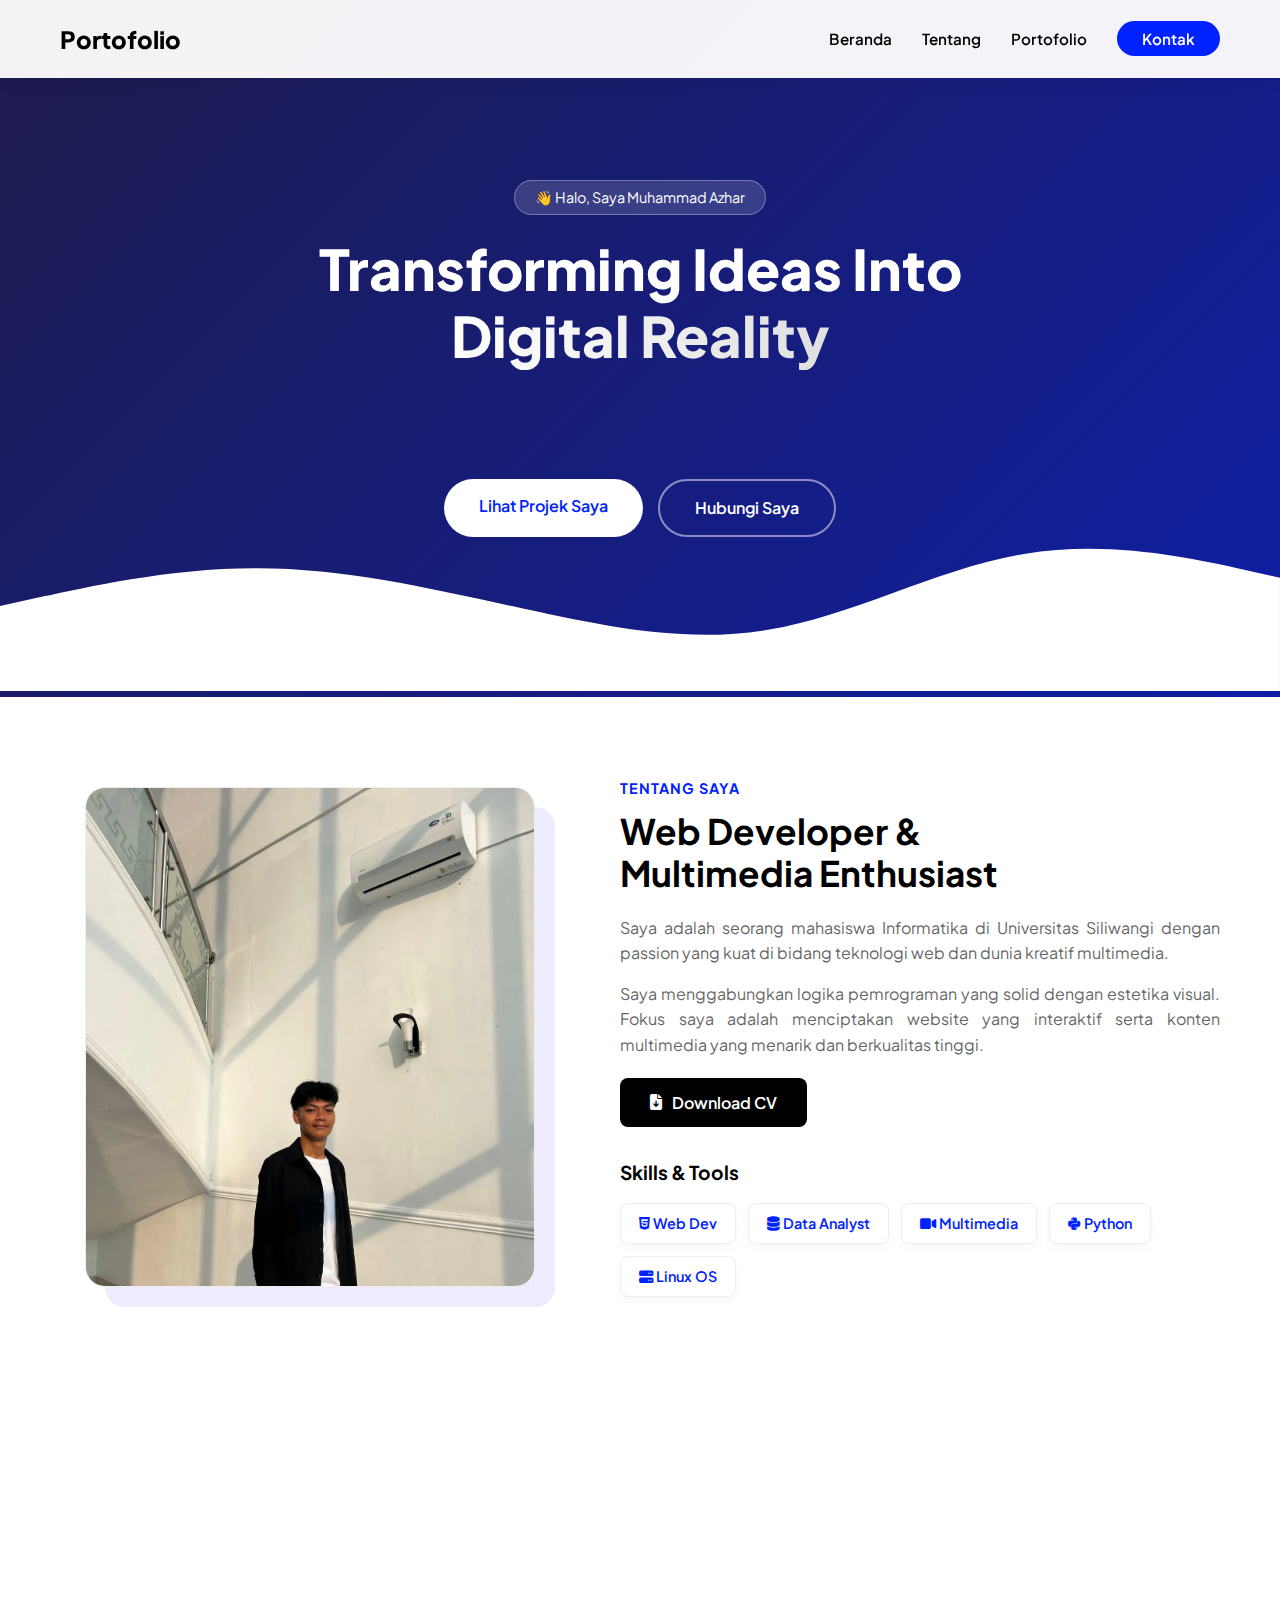
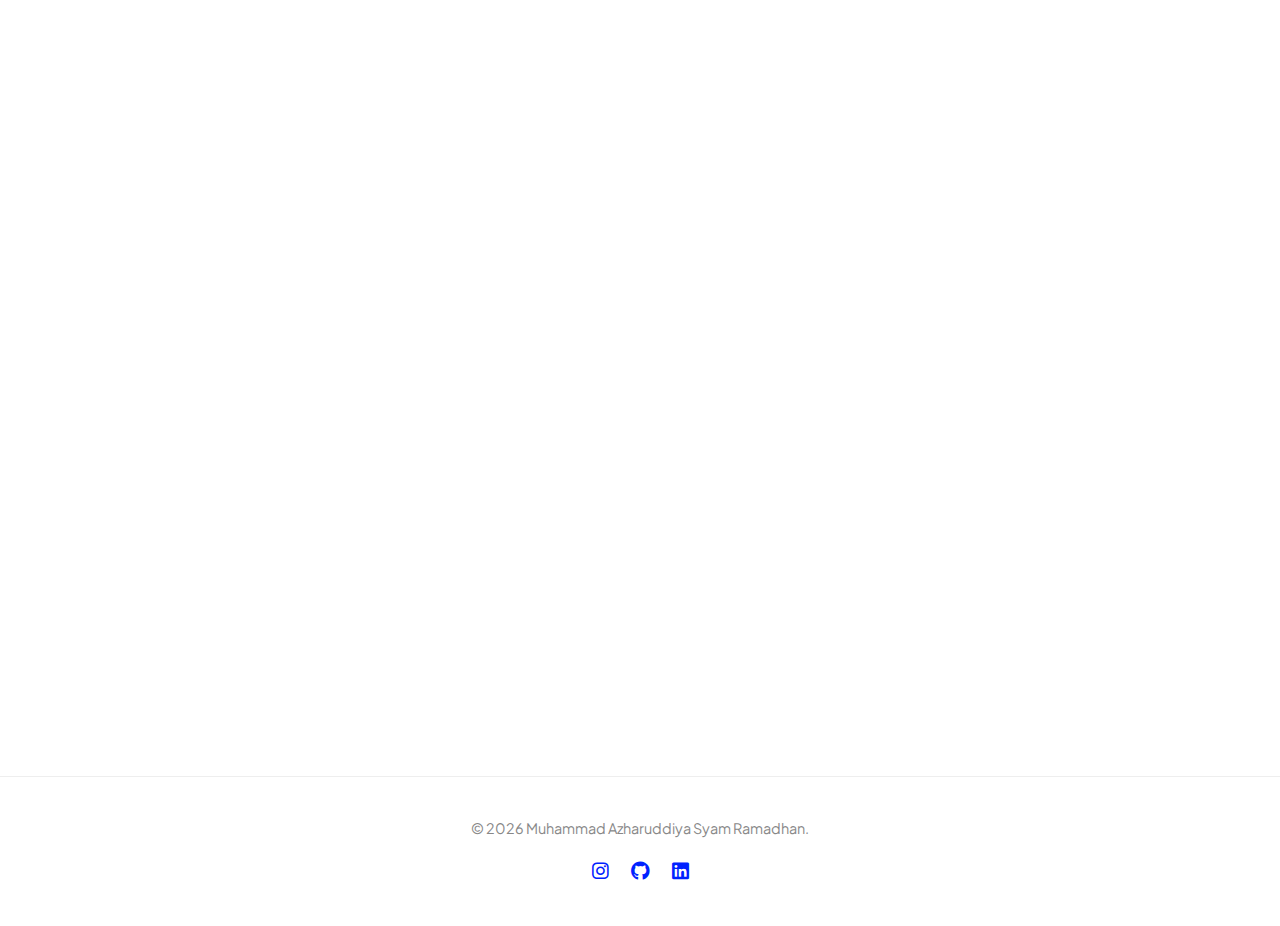
<file: index.html>
<!DOCTYPE html>
<html lang="id">

<head>
    <meta charset="UTF-8">
    <meta name="viewport" content="width=device-width, initial-scale=1.0">
    <title>Muhammad Azharuddiya Syam Ramadhan 247006111168 | Portfolio</title>
    <link href="https://fonts.googleapis.com/css2?family=Plus+Jakarta+Sans:wght@400;500;600;700;800&display=swap" rel="stylesheet">
    <link rel="stylesheet" href="https://cdnjs.cloudflare.com/ajax/libs/font-awesome/6.4.0/css/all.min.css">
    <link rel="stylesheet" href="style.css">
</head>

<body>

    <nav class="navbar">
        <div class="container nav-container">
            <a href="#hero" class="logo">Portofolio<span class="dot"></span></a>
            <ul class="nav-links">
                <li><a href="#hero">Beranda</a></li>
                <li><a href="#profile">Tentang</a></li>
                <li><a href="#projects">Portofolio</a></li>
                <li><a href="#contact" class="btn-nav">Kontak</a></li>
            </ul>
            <div class="menu-toggle"><i class="fas fa-bars"></i></div>
        </div>
    </nav>

    <section id="hero" class="hero-section">
        <div class="container hero-content text-center">
            <span class="badge-pill reveal-bottom">👋 Halo, Saya Muhammad Azhar</span>

            <h1 class="reveal-left">Transforming Ideas Into <br> <span class="gradient-text">Digital Reality</span></h1>

            <p class="hero-desc typing-hero"></p>

            <div class="hero-buttons reveal-right">
                <a href="#projects" class="btn btn-primary">Lihat Projek Saya</a>
                <a href="#contact" class="btn btn-outline">Hubungi Saya</a>
            </div>
        </div>

        <div class="wave-bottom">
            <svg xmlns="http://www.w3.org/2000/svg" viewBox="0 0 1440 320"><path fill="#ffffff" fill-opacity="1" d="M0,224L48,213.3C96,203,192,181,288,181.3C384,181,480,203,576,224C672,245,768,267,864,250.7C960,235,1056,181,1152,165.3C1248,149,1344,171,1392,181.3L1440,192L1440,320L1392,320C1344,320,1248,320,1152,320C1056,320,960,320,864,320C768,320,672,320,576,320C480,320,384,320,288,320C192,320,96,320,48,320L0,320Z"></path></svg>
        </div>
    </section>

    <section id="profile" class="section-padding bg-white scroll-reveal">
        <div class="container">
            <div class="split-layout">

                <div class="layout-image">
                    <div class="image-frame">
                        <img src="image/foto saya.webp" alt="Muhammad Azharuddiya">
                    </div>
                </div>

                <div class="layout-text">
                    <h4 class="sub-title">TENTANG SAYA</h4>
                    <h2>Web Developer & <br> Multimedia Enthusiast</h2>

                    <div class="bio-text">
                        <p>Saya adalah seorang mahasiswa Informatika di Universitas Siliwangi dengan passion yang kuat di bidang teknologi web dan dunia kreatif multimedia.</p>
                        <p>Saya menggabungkan logika pemrograman yang solid dengan estetika visual. Fokus saya adalah menciptakan website yang interaktif serta konten multimedia yang menarik dan berkualitas tinggi.</p>
                    </div>

                    <div class="action-area">
                        <a href="cv.html" target="_blank" class="btn btn-cv">
                            <i class="fas fa-file-download"></i> Download CV
                        </a>
                    </div>

                    <div class="skills-box">
                        <h3>Skills & Tools</h3>
                        <div class="skills-grid">
                            <span><i class="fab fa-html5"></i> Web Dev</span>
                            <span><i class="fas fa-database"></i> Data Analyst</span>
                            <span><i class="fas fa-video"></i> Multimedia</span>
                            <span><i class="fab fa-python"></i> Python</span>
                            <span><i class="fas fa-server"></i> Linux OS</span>
                        </div>
                    </div>
                </div>

            </div>
        </div>
    </section>

    <section id="web-info" class="section-padding bg-light-alt scroll-reveal">
        <div class="container">
            <div class="web-info-box">
                <div class="icon-header"><i class="fas fa-laptop-code"></i></div>
                <h2>Tentang Website Ini</h2>
                <p>Website portfolio ini dikembangkan sebagai bagian dari tugas mata kuliah <strong>Pemrograman Web</strong> di Universitas Siliwangi. Tujuan utamanya adalah untuk mendemonstrasikan kemampuan dalam membangun antarmuka web yang modern, responsif,
                    dan dinamis.</p>
                <p>Selain itu, website ini berfungsi sebagai media profesional untuk menampilkan projek-projek saya di bidang pengembangan web dan multimedia.</p>
            </div>
        </div>
    </section>

    <section id="projects" class="section-padding bg-light scroll-reveal">
        <div class="container">
            <div class="section-header text-center">
                <h4 class="sub-title">PORTOFOLIO</h4>
                <h2>Projek Unggulan</h2>
            </div>

            <div class="projects-grid">
                <div class="project-card">
                    <div class="project-img">
                        <a href="http://azhar.page.gd" target="_blank" rel="noopener noreferrer">
                            <img src="image/descrypt.webp" alt="Descrypt">
                        </a>
                    </div>
                    <div class="project-info">
                        <span class="cat">Web Development</span>
                        <h3>Descrypt Store</h3>
                        <p>Platform e-commerce modern dengan fitur katalog dinamis, sistem keranjang belanja, dan desain UI yang estetis.</p>
                    </div>
                </div>

                <div class="project-card">
                    <div class="project-img">
                        <a href="https://tarifpajaktrump.netlify.app/" target="_blank" rel="noopener noreferrer">
                            <img src="image/Tarif Pajak US.webp" alt="Tax Calculator">
                        </a>
                    </div>
                    <div class="project-info">
                        <span class="cat">Web Tool</span>
                        <h3>US Tax Calculator</h3>
                        <p>web kalkulator pajak real-time yang responsif, memudahkan perhitungan pajak dengan cepat.</p>
                    </div>
                </div>

                <div class="project-card">
                    <div class="project-img">
                        <a href="https://kalkulus-code.github.io/" target="_blank" rel="noopener noreferrer">
                            <img src="image/Kalkulus.webp" alt="Kalkukus">
                        </a>
                    </div>
                    <div class="project-info">
                        <span class="cat">Education Platform</span>
                        <h3>Web Kalkulus</h3>
                        <p>Platform pembelajaran matematika digital dengan elemen multimedia interaktif untuk memudahkan pemahaman.</p>
                    </div>
                </div>

                <div class="project-card">
                    <div class="project-img">
                        <a href="https://link-kreasiOS-kamu.com" target="_blank" rel="noopener noreferrer">
                            <img src="image/linux KreasiOS.webp" alt="KreasiOS">
                        </a>
                    </div>
                    <div class="project-info">
                        <span class="cat">System & Multimedia</span>
                        <h3>Linux KreasiOS</h3>
                        <p>Distro Linux kustom yang dioptimalkan khusus untuk kebutuhan konten kreator dan produksi multimedia.</p>
                    </div>
                </div>
            </div>
        </div>
    </section>

    <section id="contact" class="section-padding scroll-reveal">
        <div class="container">
            <div class="section-header text-center">
                <h4 class="sub-title">KONTAK</h4>
                <h2>Hubungi Saya</h2>
            </div>

            <div class="contact-wrapper-grid">
                <div class="contact-info-box text-center">
                    <div class="info-item">
                        <h4>Alamat _</h4>
                        <p>Kecamatan Tamansari, Kota Tasikmalaya,<br>Jawa Barat, Indonesia</p>
                    </div>
                    <div class="info-item">
                        <h4>Telepon _</h4>
                        <p>+62 878-0463-3999</p>
                    </div>
                    <div class="info-item">
                        <h4>Email _</h4>
                        <p>247006111168@student.unsil.ac.id</p>
                    </div>
                </div>

                <div class="contact-form-box">
                    <form id="contactForm">
                        <div class="form-group">
                            <label>Nama</label>
                            <input type="text" placeholder="Nama Anda" required>
                        </div>
                        <div class="form-group">
                            <label>Email</label>
                            <input type="email" placeholder="Email Anda" required>
                        </div>
                        <div class="form-group">
                            <label>Pesan</label>
                            <textarea rows="5" placeholder="Tulis pesan..." required></textarea>
                        </div>
                        <button type="submit" class="btn btn-warning w-100">Kirim Pesan</button>
                    </form>
                </div>
            </div>
        </div>
    </section>

    <footer>
        <div class="container text-center">
            <p>&copy; 2026 Muhammad Azharuddiya Syam Ramadhan.</p>
            <div class="socials">
                <a href="https://www.instagram.com/mhmmdazrrr?igsh=MWhwanFuNnF4MHZsYg==" target="_blank"><i class="fab fa-instagram"></i></a>
                <a href="https://github.com/Azharsyam22" target="_blank"><i class="fab fa-github"></i></a>
                <a href="https://www.linkedin.com/in/muhammad-azharuddiya-syam-ramadhan-95673837b?utm_source=share&utm_campaign=share_via&utm_content=profile&utm_medium=android_app" target="_blank"><i class="fab fa-linkedin"></i></a>
            </div>
        </div>
    </footer>

    <script src="script.js"></script>
</body>

</html>
</file>
<file: style.css>
:root {
    --primary: #0022ff;
    --secondary: #008af3;
    --dark: #000000;
    --text: #555;
    --light-bg: #f8f9fc;
    --light-alt: #eef2ff;
    --white: #ffffff;
    --gradient: linear-gradient(135deg, #1e1b4b, #0022ff, #008af3);
    --gold: #ffffff;
}

* {
    margin: 0;
    padding: 0;
    box-sizing: border-box;
}

html {
    scroll-behavior: smooth;
}

body {
    font-family: 'Plus Jakarta Sans', sans-serif;
    color: var(--text);
    background: var(--white);
    line-height: 1.6;
    overflow-x: hidden;
    overflow-y: auto;
}

a {
    text-decoration: none;
    transition: 0.3s;
}

ul {
    list-style: none;
}

img {
    max-width: 100%;
    display: block;
}

.container {
    max-width: 1200px;
    margin: 0 auto;
    padding: 0 20px;
    position: relative;
    z-index: 2;
}

.section-padding {
    padding: 80px 0;
}

.text-center {
    text-align: center;
}

.sub-title {
    color: var(--primary);
    font-weight: 700;
    letter-spacing: 1px;
    margin-bottom: 10px;
    display: block;
    font-size: 0.9rem;
    text-transform: uppercase;
}

.bg-light {
    background: var(--light-bg);
}

.bg-light-alt {
    background: var(--light-alt);
}

.bg-white {
    background: var(--white);
}

.w-100 {
    width: 100%;
}

.navbar {
    position: fixed;
    top: 0;
    width: 100%;
    padding: 20px 0;
    z-index: 1000;
    background: rgba(255, 255, 255, 0.95);
    backdrop-filter: blur(10px);
    box-shadow: 0 2px 20px rgba(0, 0, 0, 0.05);
    opacity: 0;
    transform: translateY(-20px);
    transition: 1s cubic-bezier(0.16, 1, 0.3, 1);
}

.nav-container {
    display: flex;
    justify-content: space-between;
    align-items: center;
}

.logo {
    font-size: 1.5rem;
    font-weight: 800;
    color: var(--dark);
}

.dot {
    color: var(--primary);
}

.nav-links {
    display: flex;
    gap: 30px;
}

.nav-links a {
    color: var(--dark);
    font-weight: 600;
    font-size: 0.95rem;
}

.nav-links a:hover {
    color: var(--primary);
}

.btn-nav {
    background: var(--primary);
    color: #fff !important;
    padding: 8px 25px;
    border-radius: 50px;
}

.menu-toggle {
    display: none;
    font-size: 1.5rem;
    cursor: pointer;
    color: var(--dark);
}

.hero-section {
    position: relative;
    padding: 180px 0 160px;
    background: var(--gradient);
    background-size: 400% 400%;
    animation: gradientAnim 10s ease infinite;
    color: #fff;
    text-align: center;
}

@keyframes gradientAnim {
    0% {
        background-position: 0% 50%
    }
    50% {
        background-position: 100% 50%
    }
    100% {
        background-position: 0% 50%
    }
}

.hero-content h1 {
    font-size: 3.5rem;
    line-height: 1.2;
    margin-bottom: 20px;
    font-weight: 800;
}

.gradient-text {
    background: linear-gradient(to right, #fff, #e0e0e0);
    -webkit-background-clip: text;
    -webkit-text-fill-color: transparent;
}

.badge-pill {
    background: rgba(255, 255, 255, 0.15);
    border: 1px solid rgba(255, 255, 255, 0.3);
    padding: 5px 20px;
    border-radius: 50px;
    font-size: 0.9rem;
    margin-bottom: 20px;
    display: inline-block;
}

.hero-desc {
    font-size: 1.15rem;
    opacity: 0.9;
    max-width: 600px;
    margin: 0 auto 40px;
    min-height: 50px;
}

.hero-buttons {
    display: flex;
    gap: 15px;
    justify-content: center;
}

.btn {
    padding: 14px 35px;
    border-radius: 50px;
    font-weight: 600;
    cursor: pointer;
    display: inline-block;
}

.btn-primary {
    background: var(--primary);
    color: #fff;
    border: 1px solid var(--primary);
}

.hero-section .btn-primary {
    background: #fff;
    color: var(--primary);
    border: none;
}

.btn-primary:hover {
    transform: translateY(-3px);
    box-shadow: 0 10px 20px rgba(0, 0, 0, 0.2);
}

.btn-outline {
    border: 2px solid rgba(255, 255, 255, 0.5);
    color: #fff;
}

.btn-outline:hover {
    background: rgba(255, 255, 255, 0.1);
    border-color: #fff;
}

.btn-warning {
    background: var(--gold);
    color: #000;
    padding: 12px 30px;
    border-radius: 8px;
    border: none;
}

.btn-warning:hover {
    transform: translateY(-3px);
    background: #ffca2c;
}

.wave-bottom {
    position: absolute;
    bottom: -1px;
    left: 0;
    width: 100%;
    z-index: 1;
    pointer-events: none;
}

.split-layout {
    display: flex;
    align-items: center;
    gap: 60px;
}

.layout-image {
    flex: 1;
}

.image-frame {
    width: 100%;
    max-width: 450px;
    height: 500px;
    border-radius: 20px;
    overflow: hidden;
    box-shadow: 20px 20px 0px rgba(88, 54, 255, 0.1);
    border: 1px solid #eee;
    margin: 0 auto;
    background: #f5f5f5;
}

.image-frame img {
    width: 100%;
    height: 100%;
    object-fit: cover;
}

.layout-text {
    flex: 1.2;
}

.layout-text h2 {
    font-size: 2.2rem;
    line-height: 1.2;
    margin-bottom: 20px;
    color: var(--dark);
}

.bio-text p {
    margin-bottom: 15px;
    font-size: 1rem;
    color: #666;
    text-align: justify;
}

.action-area {
    margin-bottom: 30px;
    margin-top: 20px;
}

.btn-cv {
    background: var(--dark);
    color: #fff;
    border-radius: 8px;
    padding: 12px 30px;
    display: inline-flex;
    align-items: center;
    gap: 10px;
    font-weight: 600;
}

.btn-cv:hover {
    background: var(--primary);
    transform: translateY(-2px);
}

.skills-box h3 {
    font-size: 1.2rem;
    color: var(--dark);
    margin-bottom: 15px;
}

.skills-grid {
    display: flex;
    flex-wrap: wrap;
    gap: 12px;
}

.skills-grid span {
    background: #fff;
    border: 1px solid #eee;
    padding: 8px 18px;
    border-radius: 8px;
    font-weight: 600;
    color: var(--primary);
    box-shadow: 0 4px 10px rgba(0, 0, 0, 0.03);
    font-size: 0.9rem;
}

.web-info-box {
    max-width: 800px;
    margin: 0 auto;
    text-align: center;
    background: #fff;
    padding: 50px;
    border-radius: 20px;
    box-shadow: 0 10px 30px rgba(0, 0, 0, 0.03);
    border: 1px solid #eee;
}

.icon-header {
    font-size: 3rem;
    color: var(--primary);
    margin-bottom: 20px;
}

.web-info-box h2 {
    font-size: 2rem;
    color: var(--dark);
    margin-bottom: 20px;
}

.web-info-box p {
    color: #666;
    margin-bottom: 15px;
    font-size: 1.05rem;
}

.projects-grid {
    display: grid;
    grid-template-columns: repeat(auto-fit, minmax(280px, 1fr));
    gap: 30px;
    margin-top: 40px;
}

.project-card {
    background: #fff;
    border-radius: 15px;
    overflow: hidden;
    box-shadow: 0 10px 30px rgba(0, 0, 0, 0.05);
    transition: 0.3s;
    border: 1px solid #eee;
}

.project-card:hover {
    transform: translateY(-10px);
}

.project-img {
    width: 100%;
    height: 220px;
    background: #f4f6f8;
    display: flex;
    align-items: center;
    justify-content: center;
    border-bottom: 1px solid #eee;
    overflow: hidden;
}

.project-img a {
    width: 100%;
    height: 100%;
    display: block;
    cursor: pointer;
}

.project-img img {
    width: 100%;
    height: 100%;
    object-fit: contain;
    padding: 10px;
    transition: 0.5s;
}

.project-card:hover .project-img img {
    transform: scale(1.1);
}

.project-info {
    padding: 25px;
}

.cat {
    color: var(--primary);
    font-size: 0.8rem;
    font-weight: 700;
    text-transform: uppercase;
}

.project-info h3 {
    margin: 10px 0;
    font-size: 1.3rem;
    color: var(--dark);
}

.project-info p {
    font-size: 0.95rem;
    color: #666;
}

.contact-wrapper-grid {
    display: grid;
    grid-template-columns: 1fr 1.5fr;
    gap: 40px;
    margin-top: 50px;
    background: #fff;
    border-radius: 20px;
    overflow: hidden;
    box-shadow: 0 20px 50px rgba(0, 0, 0, 0.05);
    border: 1px solid #eee;
}

.contact-info-box {
    background: var(--dark);
    color: #fff;
    padding: 50px 30px;
    display: flex;
    flex-direction: column;
    justify-content: center;
    gap: 40px;
}

.info-item h4 {
    color: var(--gold);
    font-size: 1.1rem;
    margin-bottom: 10px;
    font-weight: 700;
}

.info-item p {
    color: rgba(255, 255, 255, 0.8);
    font-size: 0.95rem;
}

.contact-form-box {
    padding: 50px;
    background: #fff;
}

.form-group {
    margin-bottom: 20px;
}

.form-group label {
    display: block;
    margin-bottom: 8px;
    color: var(--dark);
    font-weight: 600;
    font-size: 0.9rem;
}

.form-group input,
.form-group textarea {
    width: 100%;
    padding: 12px 15px;
    border: 1px solid #ddd;
    border-radius: 8px;
    background: #f9f9f9;
    outline: none;
    font-family: inherit;
    transition: 0.3s;
}

.form-group input:focus,
.form-group textarea:focus {
    border-color: var(--primary);
    background: #fff;
}

footer {
    padding: 40px 0;
    text-align: center;
    color: #888;
    font-size: 0.9rem;
    border-top: 1px solid #eee;
    margin-top: 50px;
}

.socials {
    margin-top: 15px;
}

.socials a {
    color: var(--primary);
    font-size: 1.2rem;
    margin: 0 10px;
    transition: 0.3s;
}

.socials a:hover {
    color: var(--secondary);
}

@media (max-width: 900px) {
    .split-layout {
        flex-direction: column;
    }
    .image-frame {
        height: 350px;
        max-width: 100%;
    }
    .contact-wrapper-grid {
        grid-template-columns: 1fr;
    }
    .contact-info-box {
        padding: 40px 20px;
    }
    .contact-form-box {
        padding: 30px 20px;
    }
}

@media (max-width: 768px) {
    .menu-toggle {
        display: block;
    }
    .nav-links {
        position: absolute;
        top: 100%;
        left: 0;
        width: 100%;
        background: #fff;
        flex-direction: column;
        padding: 20px;
        box-shadow: 0 10px 20px rgba(0, 0, 0, 0.1);
        display: none;
    }
    .nav-links.active {
        display: flex;
    }
    .hero-content h1 {
        font-size: 2.2rem;
    }
}

.reveal-left {
    opacity: 0;
    transform: translateX(-100px);
    transition: all 1.2s cubic-bezier(0.16, 1, 0.3, 1);
}

.reveal-right {
    opacity: 0;
    transform: translateX(100px);
    transition: all 1.2s cubic-bezier(0.16, 1, 0.3, 1);
}

.reveal-bottom {
    opacity: 0;
    transform: translateY(60px);
    transition: all 1.2s cubic-bezier(0.16, 1, 0.3, 1);
}

.scroll-reveal {
    opacity: 0;
    transform: translateY(40px);
    transition: all 1s ease-out;
}

.reveal-active {
    opacity: 1 !important;
    transform: translate(0) !important;
}

@keyframes blink-caret {
    from,
    to {
        border-color: transparent
    }
    50% {
        border-color: #fff;
    }
}
</file>
